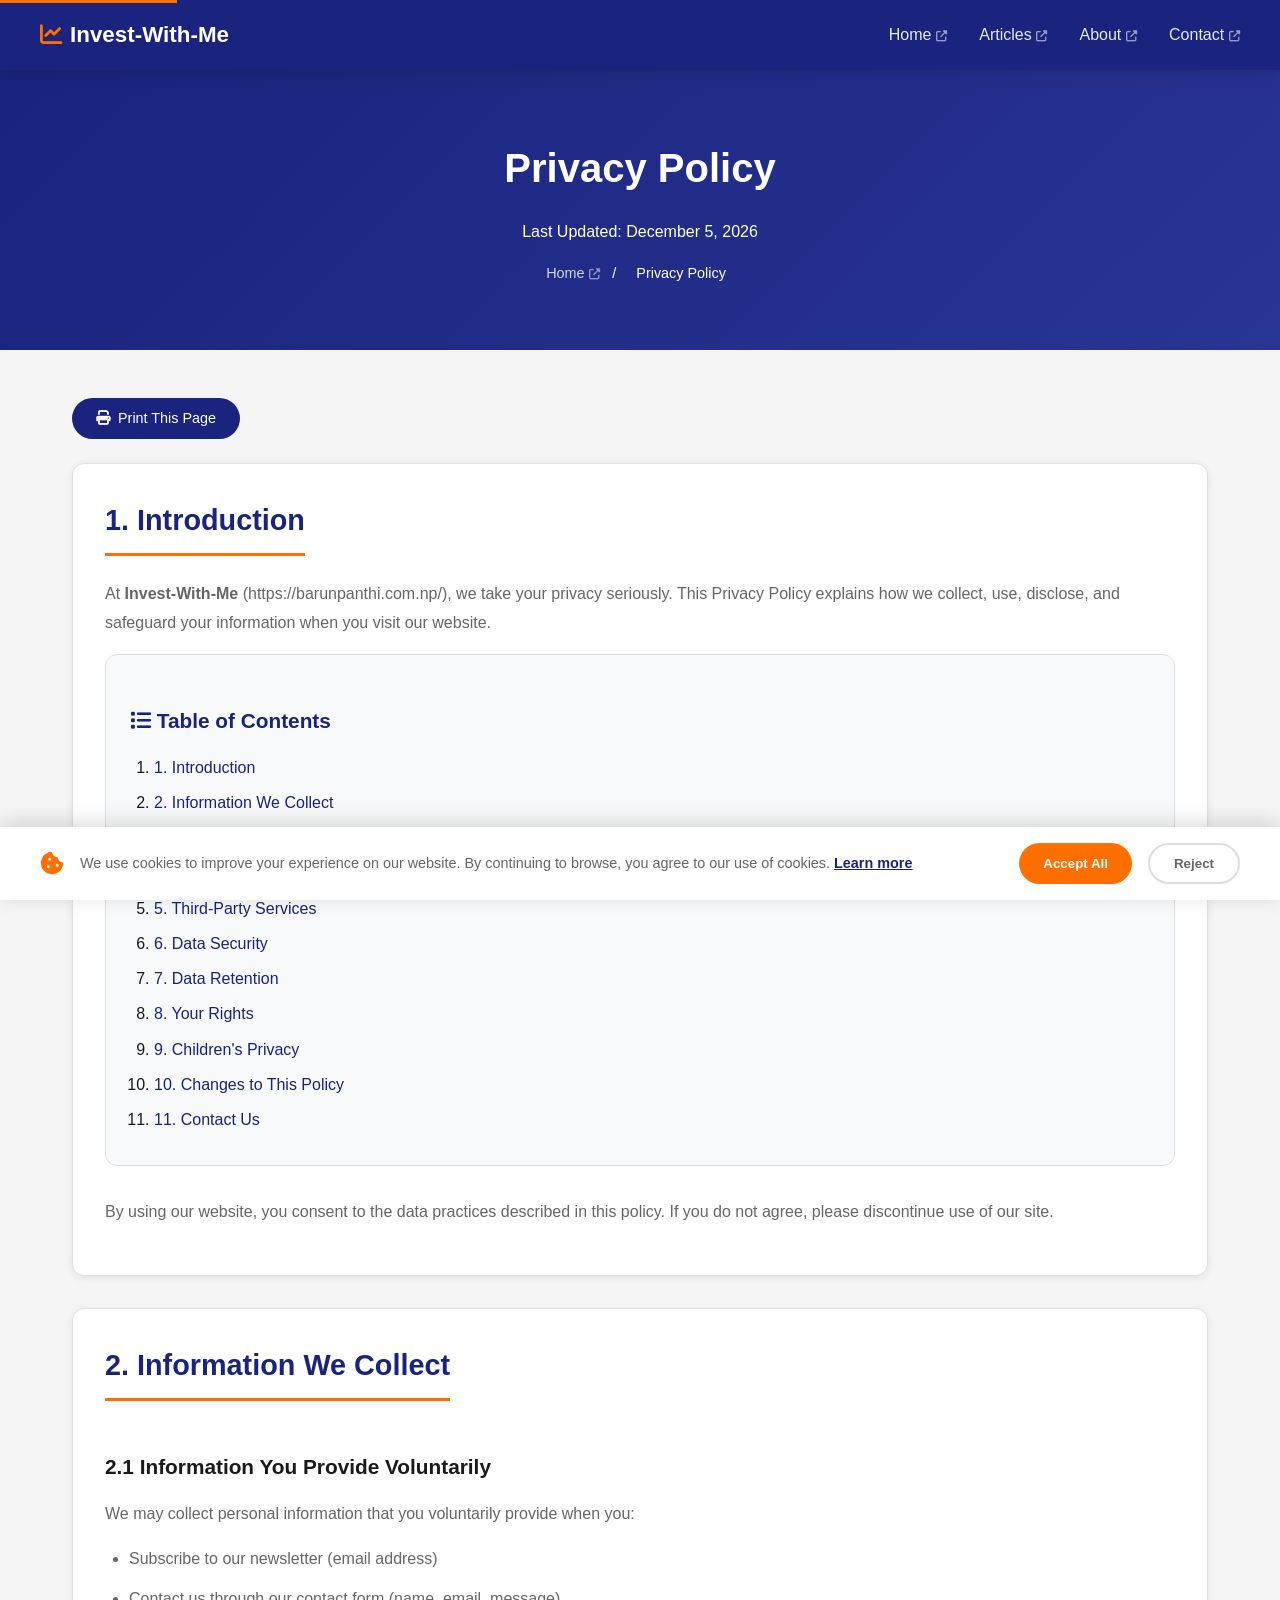
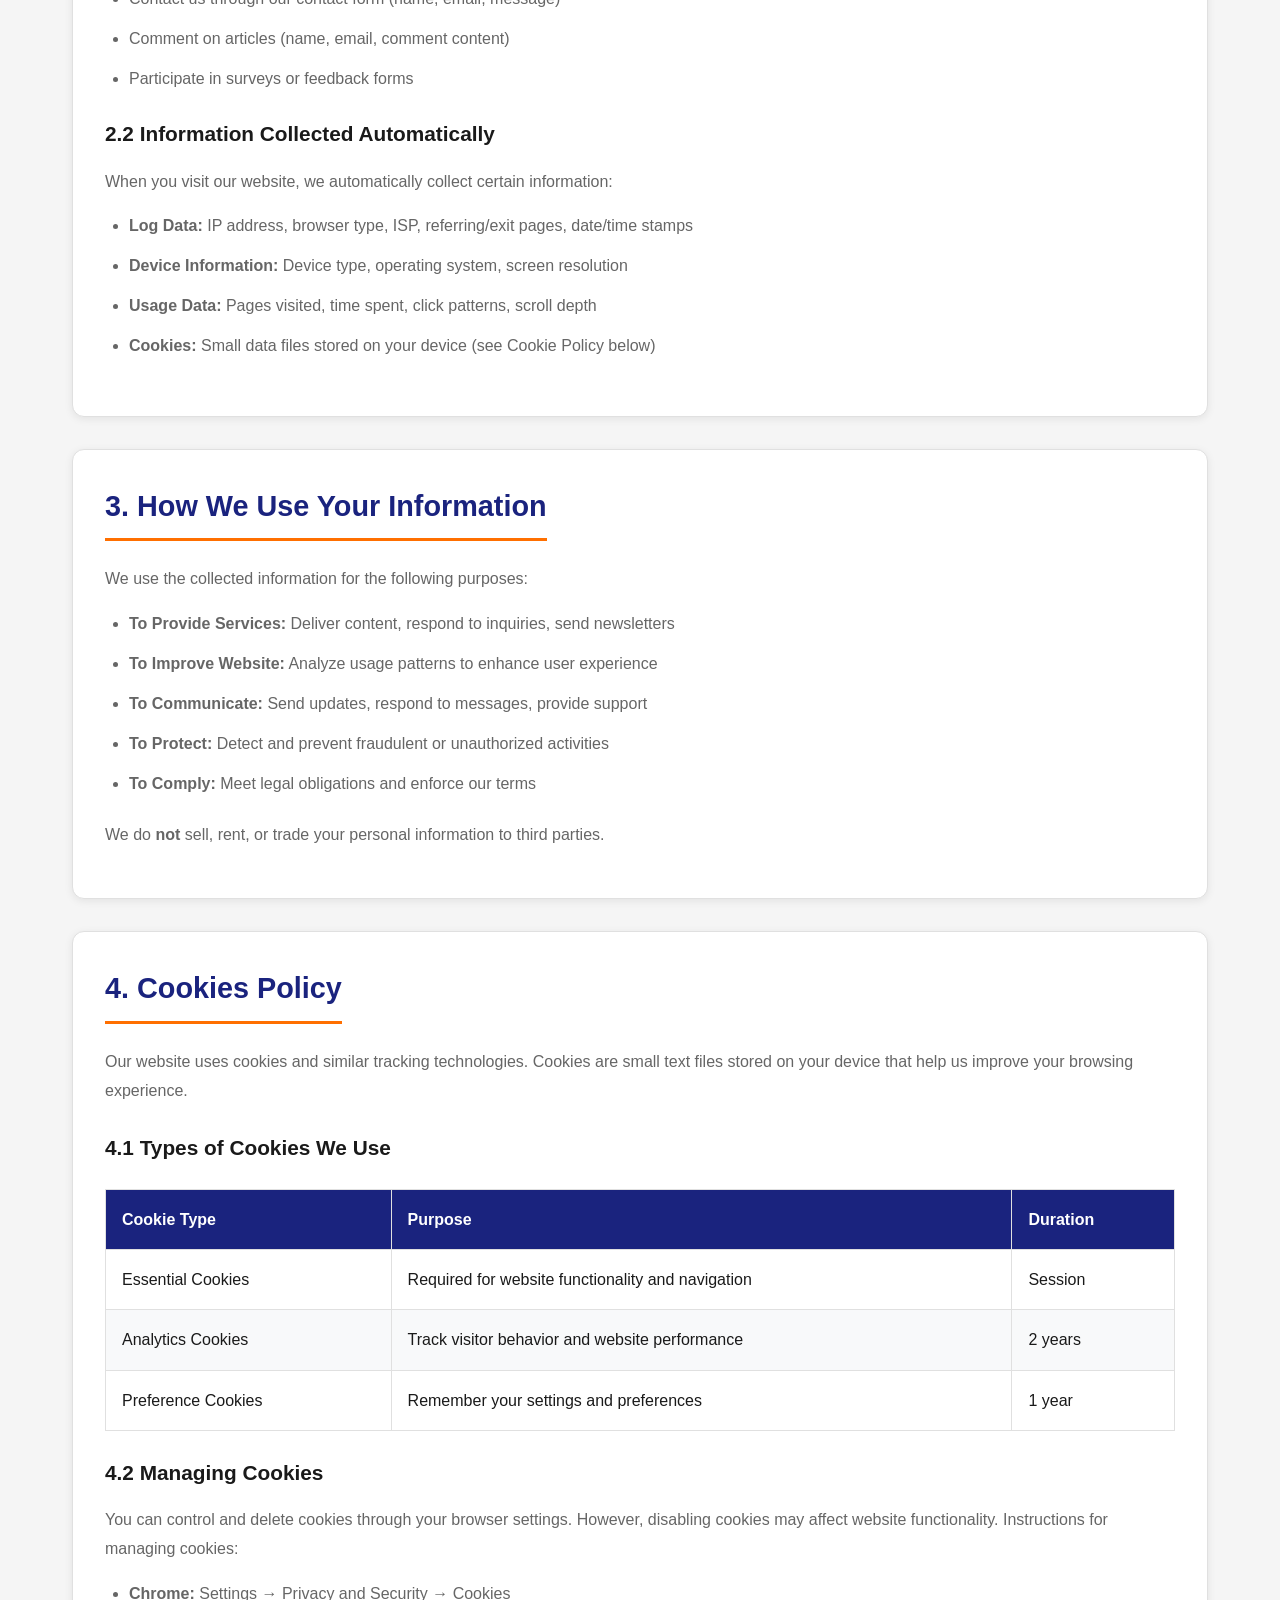
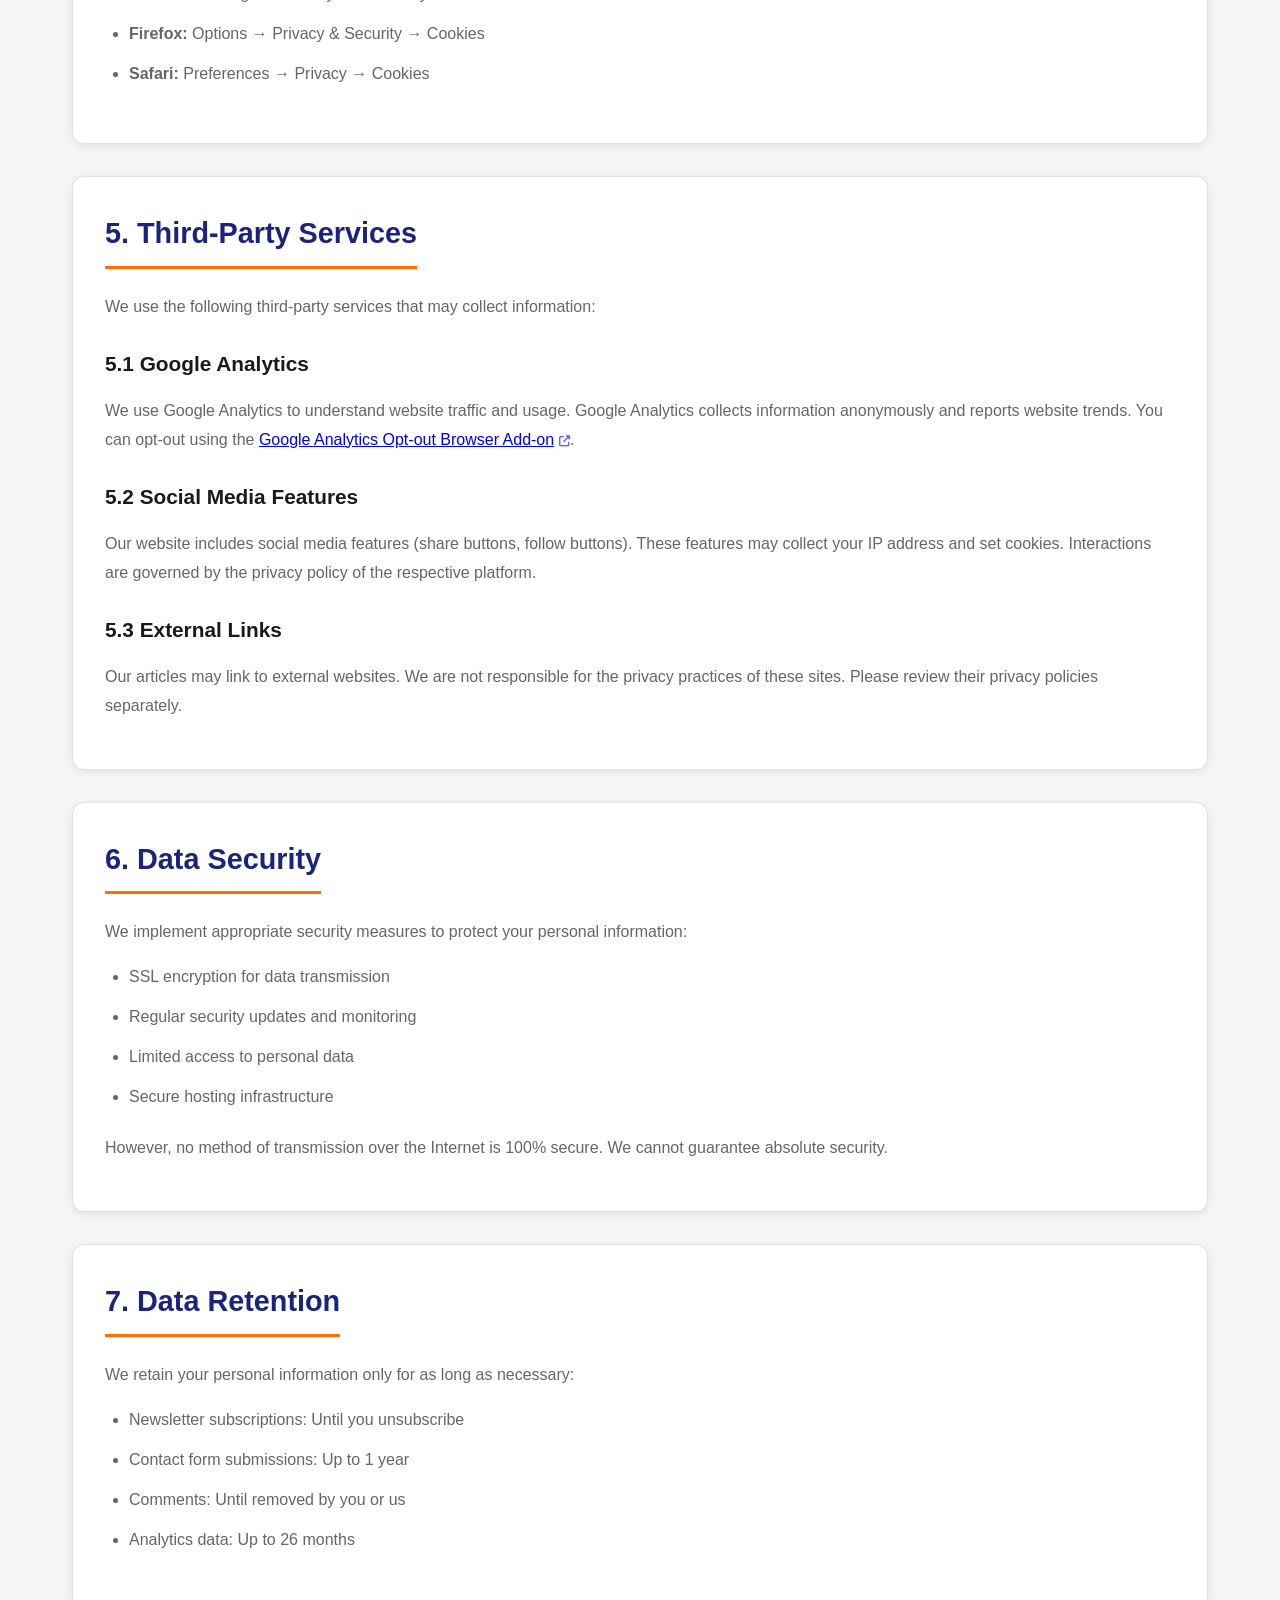
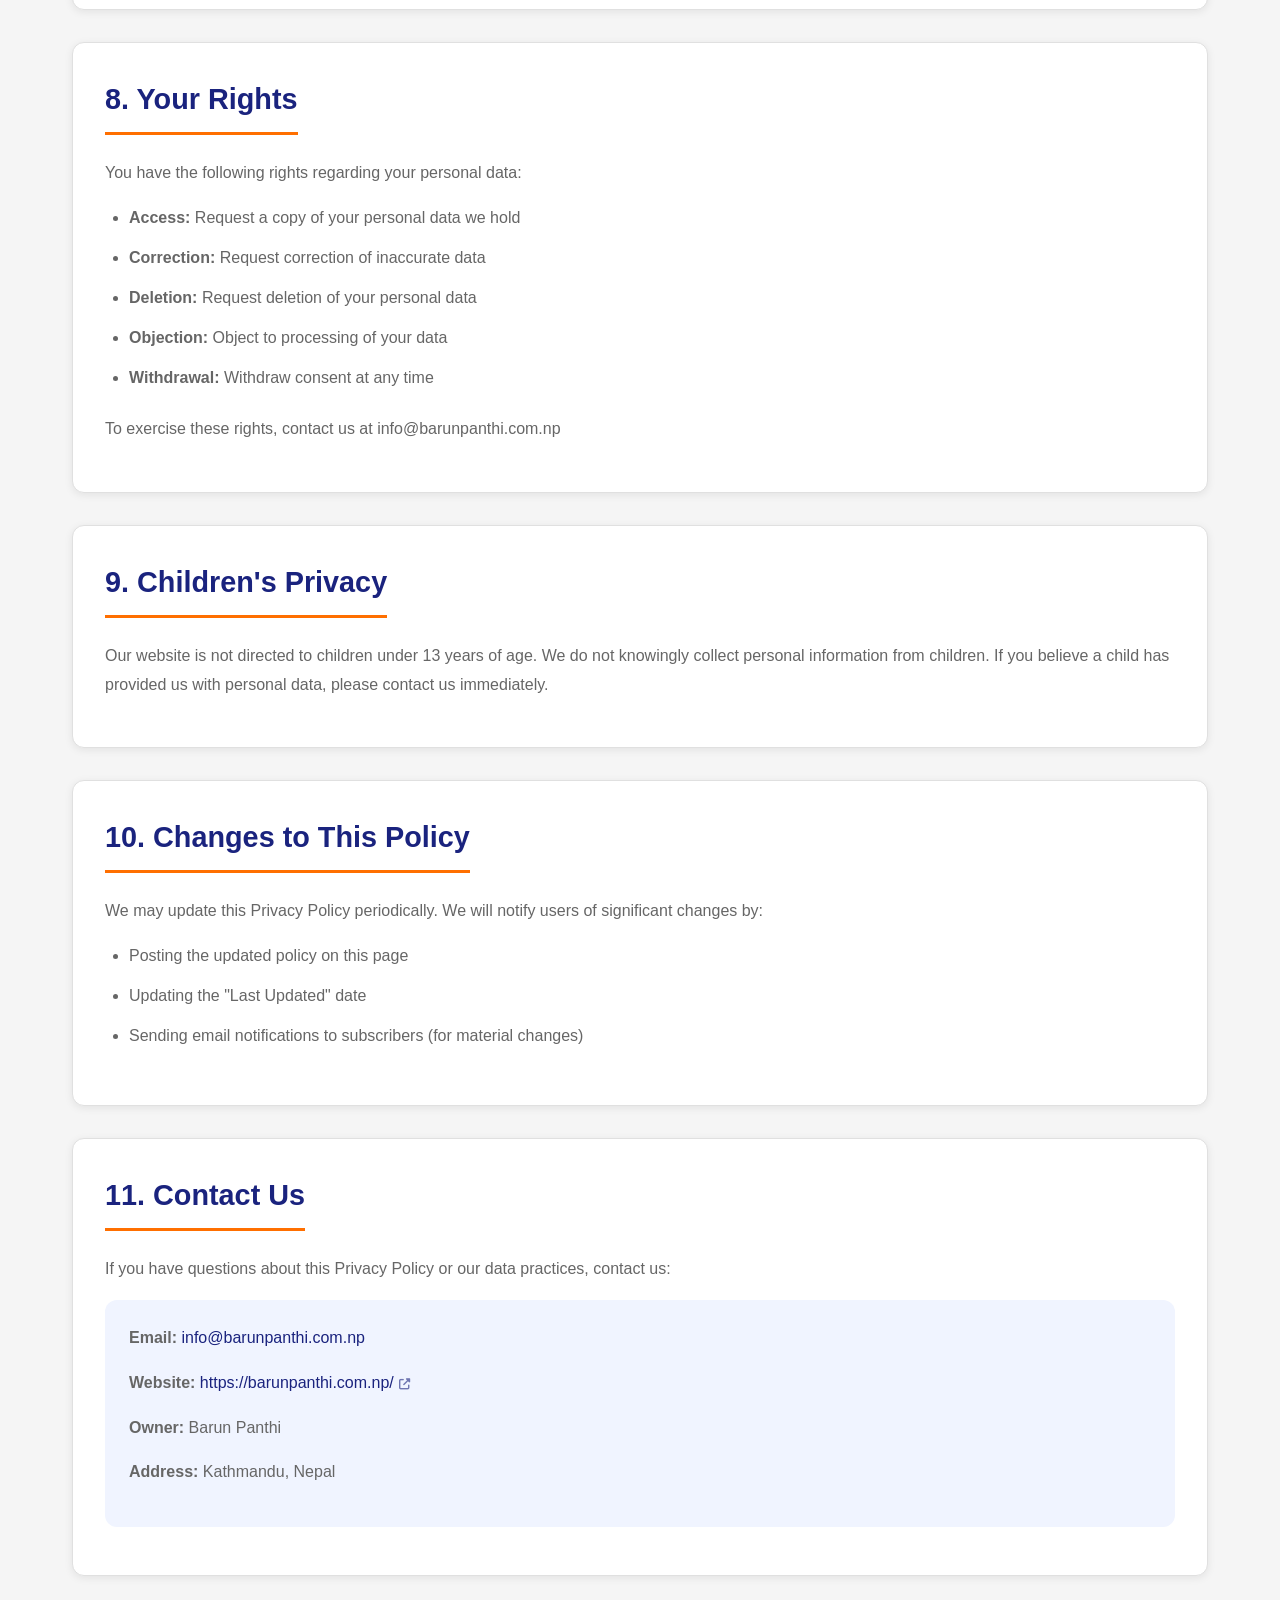
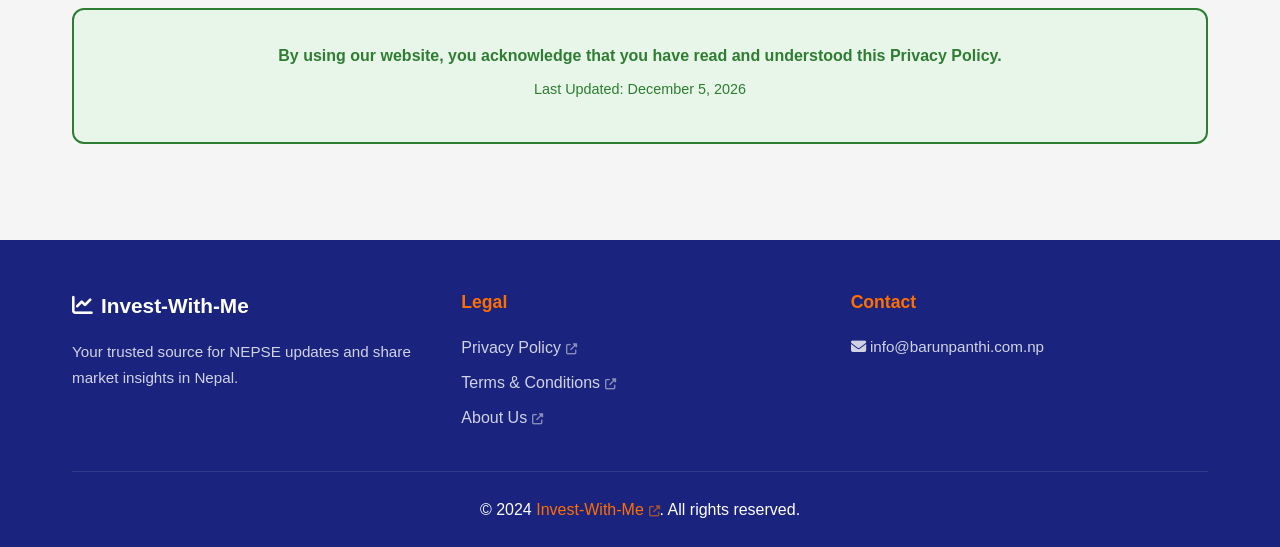
<file: privacy.html>
<!DOCTYPE html>
<html lang="en">
<head>
    <meta charset="UTF-8">
    <meta name="viewport" content="width=device-width, initial-scale=1.0">
    <meta name="description" content="Privacy Policy for Invest-With-Me. Learn how we collect, use, and protect your personal information when you visit our website.">
    <meta name="robots" content="index, follow">
    
    <meta property="og:title" content="Privacy Policy - Invest-With-Me">
    <meta property="og:description" content="How we handle your data and protect your privacy">
    <meta property="og:url" content="https://barunpanthi.com.np/privacy">
    
    <title>Privacy Policy - Invest-With-Me | Barun Panthi</title>
    <link rel="canonical" href="https://barunpanthi.com.np/privacy">
    <link rel="stylesheet" href="legal-pages.css">
    <link rel="stylesheet" href="https://cdnjs.cloudflare.com/ajax/libs/font-awesome/6.4.0/css/all.min.css">
</head>
<body>
    <nav class="navbar">
        <div class="nav-container">
            <a href="https://barunpanthi.com.np/" class="logo">
                <i class="fas fa-chart-line"></i>
                Invest-With-Me
            </a>
            <ul class="nav-menu">
                <li><a href="https://barunpanthi.com.np/">Home</a></li>
                <li><a href="https://barunpanthi.com.np/articles">Articles</a></li>
                <li><a href="https://barunpanthi.com.np/about">About</a></li>
                <li><a href="https://barunpanthi.com.np/contact">Contact</a></li>
            </ul>
        </div>
    </nav>

    <section class="legal-hero">
        <div class="container">
            <h1>Privacy Policy</h1>
            <p>Last Updated: January 15, 2024</p>
            <div class="breadcrumb">
                <a href="https://barunpanthi.com.np/">Home</a>
                <span>/</span>
                <span>Privacy Policy</span>
            </div>
        </div>
    </section>

    <section class="legal-content">
        <div class="container">
            <div class="content-card">
                <h2>1. Introduction</h2>
                <p>At <strong>Invest-With-Me</strong> (https://barunpanthi.com.np/), we take your privacy seriously. This Privacy Policy explains how we collect, use, disclose, and safeguard your information when you visit our website.</p>
                <p>By using our website, you consent to the data practices described in this policy. If you do not agree, please discontinue use of our site.</p>
            </div>

            <div class="content-card">
                <h2>2. Information We Collect</h2>
                
                <h3>2.1 Information You Provide Voluntarily</h3>
                <p>We may collect personal information that you voluntarily provide when you:</p>
                <ul>
                    <li>Subscribe to our newsletter (email address)</li>
                    <li>Contact us through our contact form (name, email, message)</li>
                    <li>Comment on articles (name, email, comment content)</li>
                    <li>Participate in surveys or feedback forms</li>
                </ul>

                <h3>2.2 Information Collected Automatically</h3>
                <p>When you visit our website, we automatically collect certain information:</p>
                <ul>
                    <li><strong>Log Data:</strong> IP address, browser type, ISP, referring/exit pages, date/time stamps</li>
                    <li><strong>Device Information:</strong> Device type, operating system, screen resolution</li>
                    <li><strong>Usage Data:</strong> Pages visited, time spent, click patterns, scroll depth</li>
                    <li><strong>Cookies:</strong> Small data files stored on your device (see Cookie Policy below)</li>
                </ul>
            </div>

            <div class="content-card">
                <h2>3. How We Use Your Information</h2>
                <p>We use the collected information for the following purposes:</p>
                <ul>
                    <li><strong>To Provide Services:</strong> Deliver content, respond to inquiries, send newsletters</li>
                    <li><strong>To Improve Website:</strong> Analyze usage patterns to enhance user experience</li>
                    <li><strong>To Communicate:</strong> Send updates, respond to messages, provide support</li>
                    <li><strong>To Protect:</strong> Detect and prevent fraudulent or unauthorized activities</li>
                    <li><strong>To Comply:</strong> Meet legal obligations and enforce our terms</li>
                </ul>
                <p>We do <strong>not</strong> sell, rent, or trade your personal information to third parties.</p>
            </div>

            <div class="content-card">
                <h2>4. Cookies Policy</h2>
                <p>Our website uses cookies and similar tracking technologies. Cookies are small text files stored on your device that help us improve your browsing experience.</p>

                <h3>4.1 Types of Cookies We Use</h3>
                <table class="cookie-table">
                    <thead>
                        <tr>
                            <th>Cookie Type</th>
                            <th>Purpose</th>
                            <th>Duration</th>
                        </tr>
                    </thead>
                    <tbody>
                        <tr>
                            <td>Essential Cookies</td>
                            <td>Required for website functionality and navigation</td>
                            <td>Session</td>
                        </tr>
                        <tr>
                            <td>Analytics Cookies</td>
                            <td>Track visitor behavior and website performance</td>
                            <td>2 years</td>
                        </tr>
                        <tr>
                            <td>Preference Cookies</td>
                            <td>Remember your settings and preferences</td>
                            <td>1 year</td>
                        </tr>
                    </tbody>
                </table>

                <h3>4.2 Managing Cookies</h3>
                <p>You can control and delete cookies through your browser settings. However, disabling cookies may affect website functionality. Instructions for managing cookies:</p>
                <ul>
                    <li><strong>Chrome:</strong> Settings → Privacy and Security → Cookies</li>
                    <li><strong>Firefox:</strong> Options → Privacy & Security → Cookies</li>
                    <li><strong>Safari:</strong> Preferences → Privacy → Cookies</li>
                </ul>
            </div>

            <div class="content-card">
                <h2>5. Third-Party Services</h2>
                <p>We use the following third-party services that may collect information:</p>

                <h3>5.1 Google Analytics</h3>
                <p>We use Google Analytics to understand website traffic and usage. Google Analytics collects information anonymously and reports website trends. You can opt-out using the <a href="https://tools.google.com/dlpage/gaoptout" target="_blank" rel="noopener">Google Analytics Opt-out Browser Add-on</a>.</p>

                <h3>5.2 Social Media Features</h3>
                <p>Our website includes social media features (share buttons, follow buttons). These features may collect your IP address and set cookies. Interactions are governed by the privacy policy of the respective platform.</p>

                <h3>5.3 External Links</h3>
                <p>Our articles may link to external websites. We are not responsible for the privacy practices of these sites. Please review their privacy policies separately.</p>
            </div>

            <div class="content-card">
                <h2>6. Data Security</h2>
                <p>We implement appropriate security measures to protect your personal information:</p>
                <ul>
                    <li>SSL encryption for data transmission</li>
                    <li>Regular security updates and monitoring</li>
                    <li>Limited access to personal data</li>
                    <li>Secure hosting infrastructure</li>
                </ul>
                <p>However, no method of transmission over the Internet is 100% secure. We cannot guarantee absolute security.</p>
            </div>

            <div class="content-card">
                <h2>7. Data Retention</h2>
                <p>We retain your personal information only for as long as necessary:</p>
                <ul>
                    <li>Newsletter subscriptions: Until you unsubscribe</li>
                    <li>Contact form submissions: Up to 1 year</li>
                    <li>Comments: Until removed by you or us</li>
                    <li>Analytics data: Up to 26 months</li>
                </ul>
            </div>

            <div class="content-card">
                <h2>8. Your Rights</h2>
                <p>You have the following rights regarding your personal data:</p>
                <ul>
                    <li><strong>Access:</strong> Request a copy of your personal data we hold</li>
                    <li><strong>Correction:</strong> Request correction of inaccurate data</li>
                    <li><strong>Deletion:</strong> Request deletion of your personal data</li>
                    <li><strong>Objection:</strong> Object to processing of your data</li>
                    <li><strong>Withdrawal:</strong> Withdraw consent at any time</li>
                </ul>
                <p>To exercise these rights, contact us at info@barunpanthi.com.np</p>
            </div>

            <div class="content-card">
                <h2>9. Children's Privacy</h2>
                <p>Our website is not directed to children under 13 years of age. We do not knowingly collect personal information from children. If you believe a child has provided us with personal data, please contact us immediately.</p>
            </div>

            <div class="content-card">
                <h2>10. Changes to This Policy</h2>
                <p>We may update this Privacy Policy periodically. We will notify users of significant changes by:</p>
                <ul>
                    <li>Posting the updated policy on this page</li>
                    <li>Updating the "Last Updated" date</li>
                    <li>Sending email notifications to subscribers (for material changes)</li>
                </ul>
            </div>

            <div class="content-card">
                <h2>11. Contact Us</h2>
                <p>If you have questions about this Privacy Policy or our data practices, contact us:</p>
                <div class="contact-info">
                    <p><strong>Email:</strong> <a href="mailto:info@barunpanthi.com.np">info@barunpanthi.com.np</a></p>
                    <p><strong>Website:</strong> <a href="https://barunpanthi.com.np/">https://barunpanthi.com.np/</a></p>
                    <p><strong>Owner:</strong> Barun Panthi</p>
                    <p><strong>Address:</strong> Kathmandu, Nepal</p>
                </div>
            </div>

            <div class="acceptance-box">
                <p>By using our website, you acknowledge that you have read and understood this Privacy Policy.</p>
                <p class="last-updated">Last Updated: January 15, 2024</p>
            </div>
        </div>
    </section>

    <footer class="footer">
        <div class="container">
            <div class="footer-content">
                <div class="footer-col">
                    <h3><i class="fas fa-chart-line"></i> Invest-With-Me</h3>
                    <p>Your trusted source for NEPSE updates and share market insights in Nepal.</p>
                </div>
                <div class="footer-col">
                    <h4>Legal</h4>
                    <ul>
                        <li><a href="https://barunpanthi.com.np/privacy">Privacy Policy</a></li>
                        <li><a href="https://barunpanthi.com.np/terms">Terms & Conditions</a></li>
                        <li><a href="https://barunpanthi.com.np/about">About Us</a></li>
                    </ul>
                </div>
                <div class="footer-col">
                    <h4>Contact</h4>
                    <p><i class="fas fa-envelope"></i> info@barunpanthi.com.np</p>
                </div>
            </div>
            <div class="footer-bottom">
                <p>&copy; 2024 <a href="https://barunpanthi.com.np/">Invest-With-Me</a>. All rights reserved.</p>
            </div>
        </div>
    </footer>

    <script src="legal-pages.js"></script>
</body>
</html>
</file>
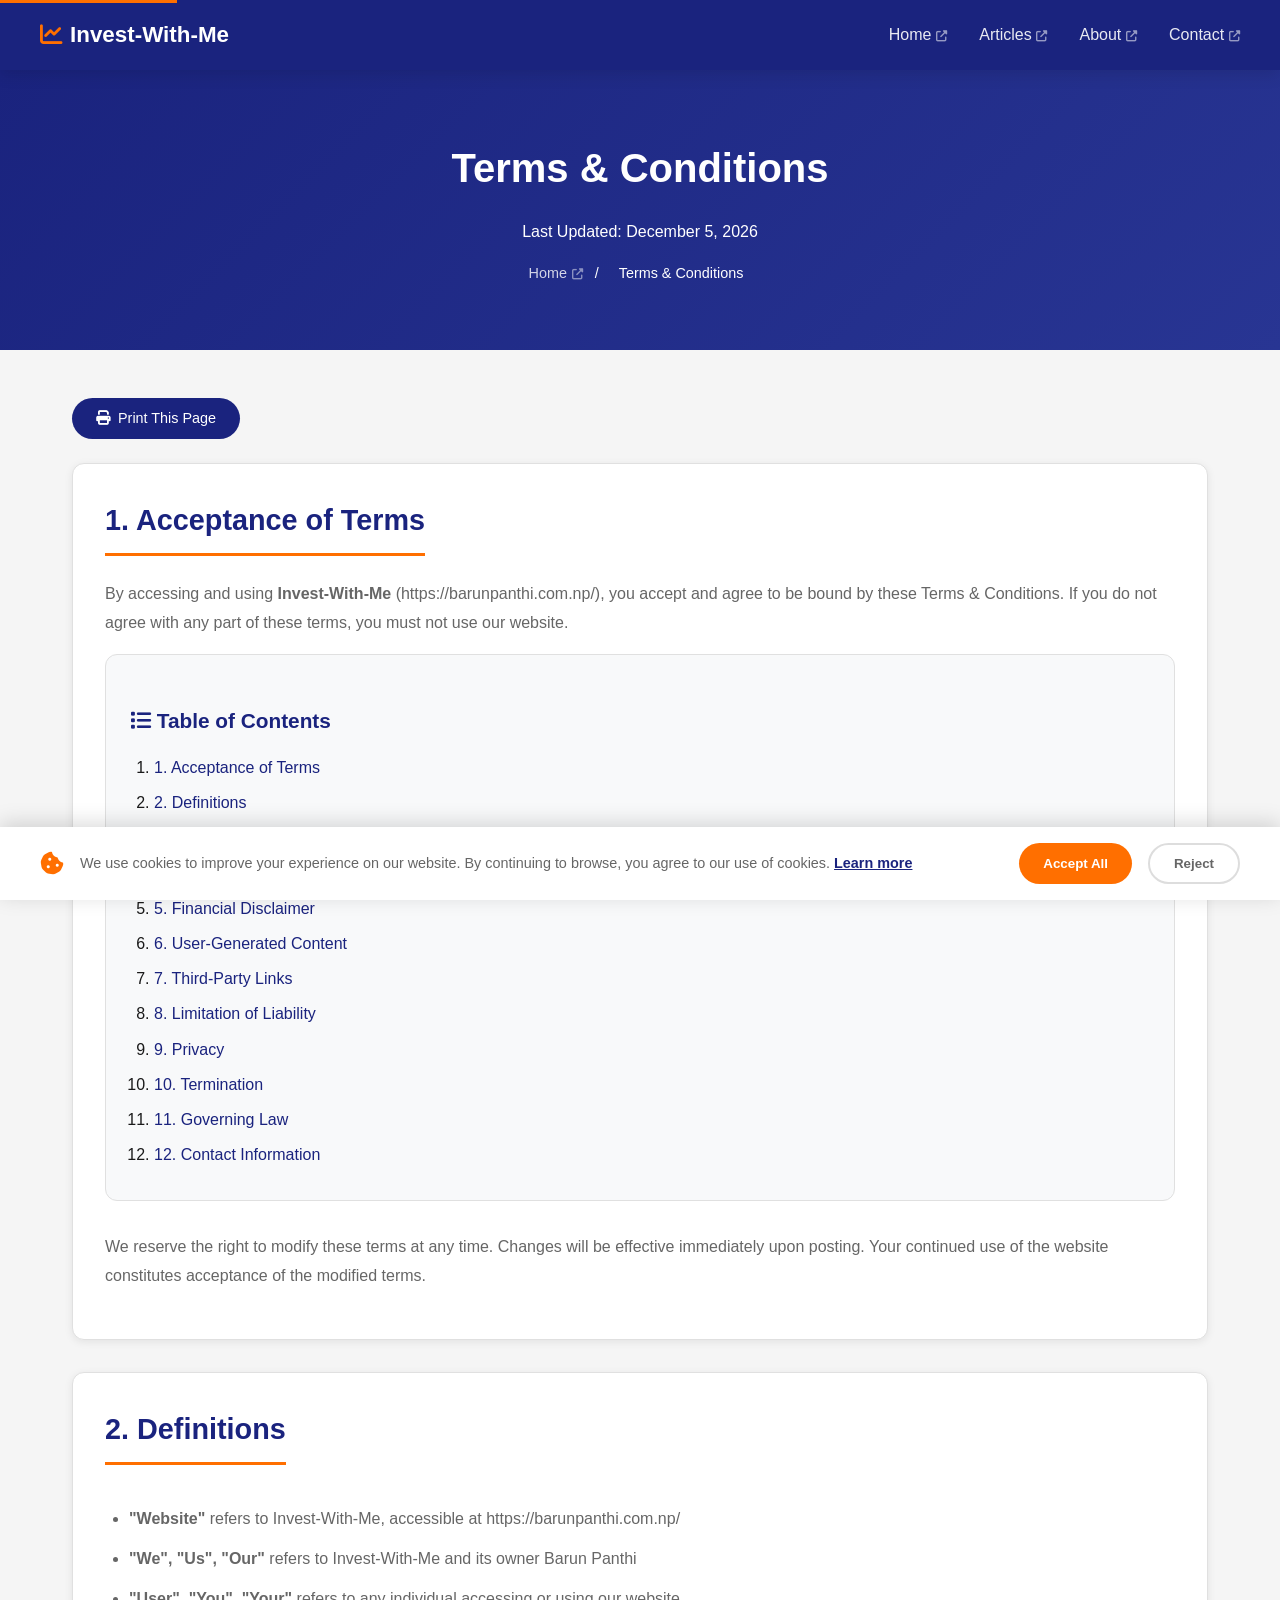
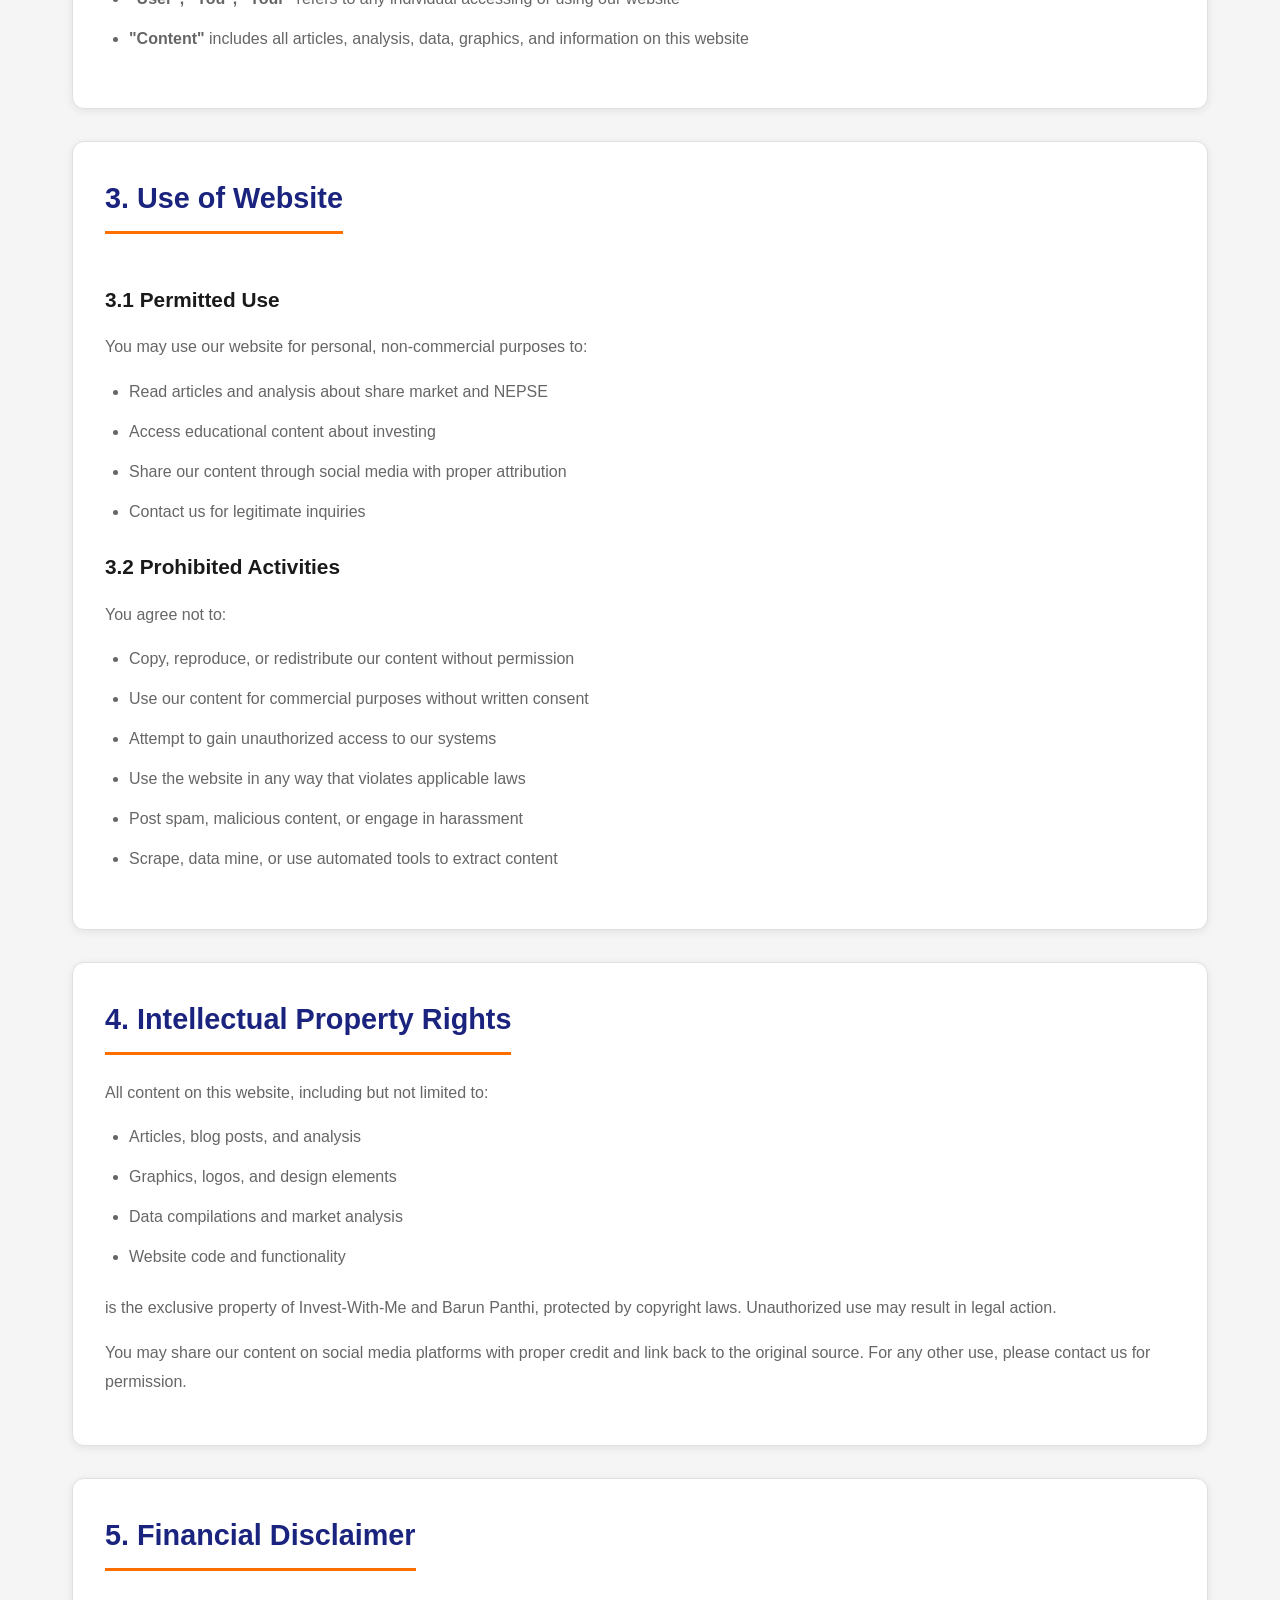
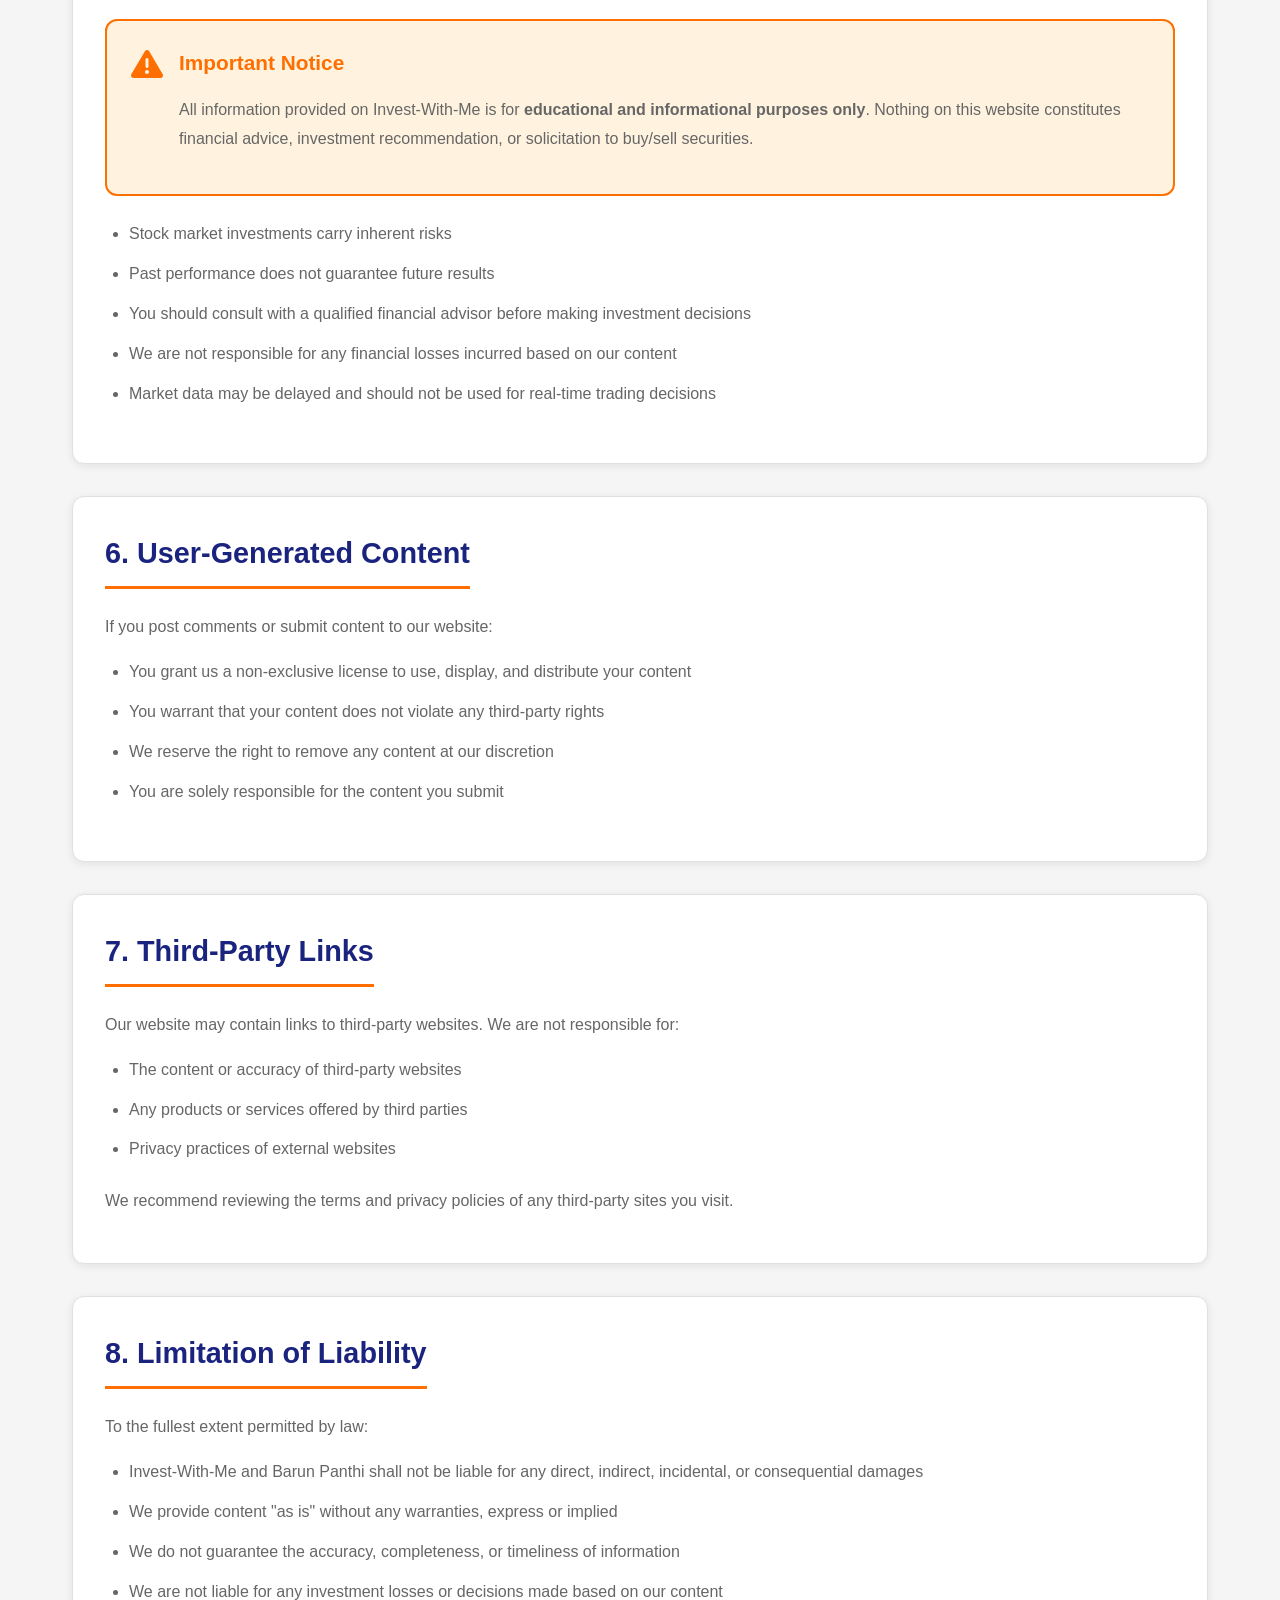
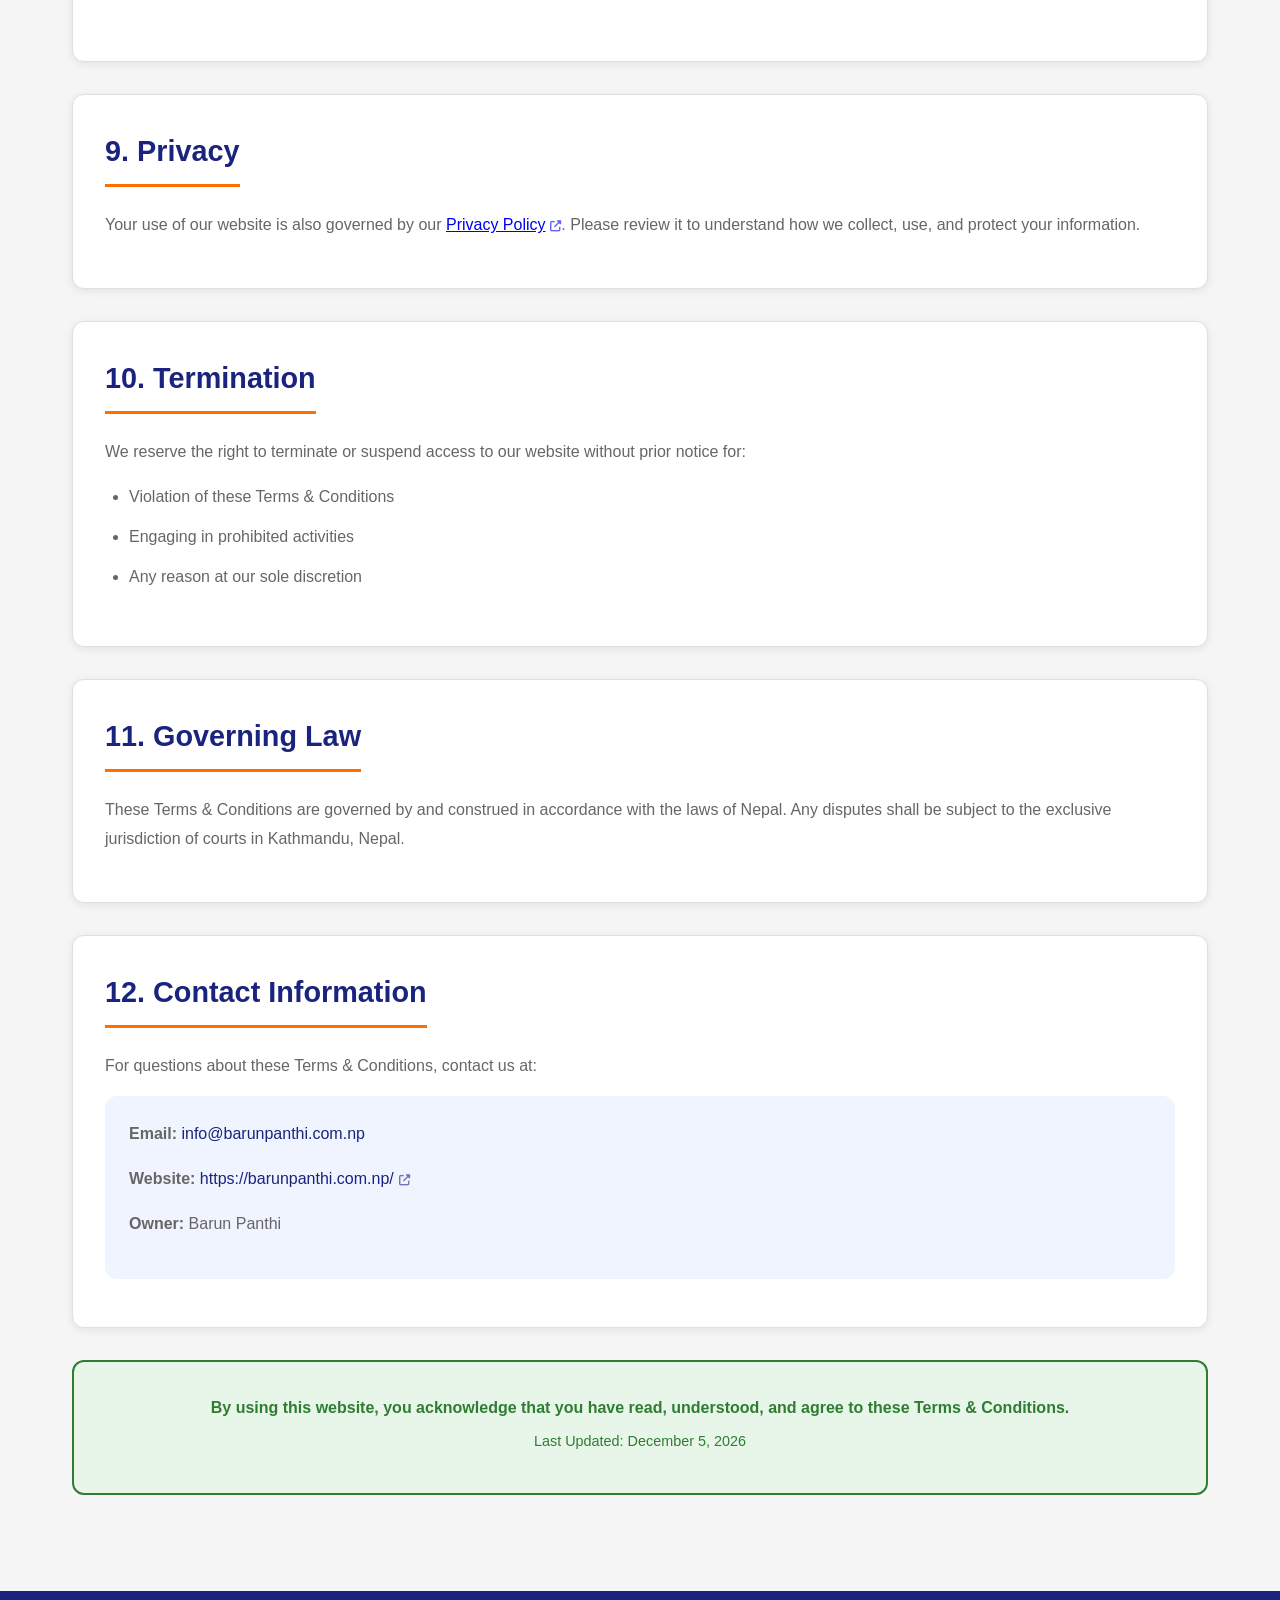
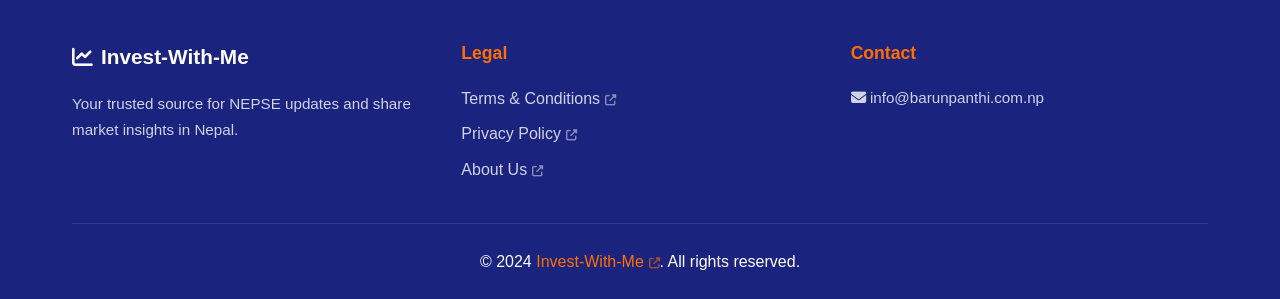
<file: terms.html>
<!DOCTYPE html>
<html lang="en">
<head>
    <meta charset="UTF-8">
    <meta name="viewport" content="width=device-width, initial-scale=1.0">
    <meta name="description" content="Terms and Conditions for Invest-With-Me. Read our terms of service, user agreement, and conditions for using our website and services.">
    <meta name="robots" content="index, follow">
    
    <meta property="og:title" content="Terms & Conditions - Invest-With-Me">
    <meta property="og:description" content="Terms of service and user agreement for Invest-With-Me">
    <meta property="og:url" content="https://barunpanthi.com.np/terms">
    
    <title>Terms & Conditions - Invest-With-Me | Barun Panthi</title>
    <link rel="canonical" href="https://barunpanthi.com.np/terms">
    <link rel="stylesheet" href="legal-pages.css">
    <link rel="stylesheet" href="https://cdnjs.cloudflare.com/ajax/libs/font-awesome/6.4.0/css/all.min.css">
</head>
<body>
    <nav class="navbar">
        <div class="nav-container">
            <a href="https://barunpanthi.com.np/" class="logo">
                <i class="fas fa-chart-line"></i>
                Invest-With-Me
            </a>
            <ul class="nav-menu">
                <li><a href="https://barunpanthi.com.np/">Home</a></li>
                <li><a href="https://barunpanthi.com.np/articles">Articles</a></li>
                <li><a href="https://barunpanthi.com.np/about">About</a></li>
                <li><a href="https://barunpanthi.com.np/contact">Contact</a></li>
            </ul>
        </div>
    </nav>

    <section class="legal-hero">
        <div class="container">
            <h1>Terms & Conditions</h1>
            <p>Last Updated: January 15, 2024</p>
            <div class="breadcrumb">
                <a href="https://barunpanthi.com.np/">Home</a>
                <span>/</span>
                <span>Terms & Conditions</span>
            </div>
        </div>
    </section>

    <section class="legal-content">
        <div class="container">
            <div class="content-card">
                <h2>1. Acceptance of Terms</h2>
                <p>By accessing and using <strong>Invest-With-Me</strong> (https://barunpanthi.com.np/), you accept and agree to be bound by these Terms & Conditions. If you do not agree with any part of these terms, you must not use our website.</p>
                <p>We reserve the right to modify these terms at any time. Changes will be effective immediately upon posting. Your continued use of the website constitutes acceptance of the modified terms.</p>
            </div>

            <div class="content-card">
                <h2>2. Definitions</h2>
                <ul>
                    <li><strong>"Website"</strong> refers to Invest-With-Me, accessible at https://barunpanthi.com.np/</li>
                    <li><strong>"We", "Us", "Our"</strong> refers to Invest-With-Me and its owner Barun Panthi</li>
                    <li><strong>"User", "You", "Your"</strong> refers to any individual accessing or using our website</li>
                    <li><strong>"Content"</strong> includes all articles, analysis, data, graphics, and information on this website</li>
                </ul>
            </div>

            <div class="content-card">
                <h2>3. Use of Website</h2>
                <h3>3.1 Permitted Use</h3>
                <p>You may use our website for personal, non-commercial purposes to:</p>
                <ul>
                    <li>Read articles and analysis about share market and NEPSE</li>
                    <li>Access educational content about investing</li>
                    <li>Share our content through social media with proper attribution</li>
                    <li>Contact us for legitimate inquiries</li>
                </ul>

                <h3>3.2 Prohibited Activities</h3>
                <p>You agree not to:</p>
                <ul>
                    <li>Copy, reproduce, or redistribute our content without permission</li>
                    <li>Use our content for commercial purposes without written consent</li>
                    <li>Attempt to gain unauthorized access to our systems</li>
                    <li>Use the website in any way that violates applicable laws</li>
                    <li>Post spam, malicious content, or engage in harassment</li>
                    <li>Scrape, data mine, or use automated tools to extract content</li>
                </ul>
            </div>

            <div class="content-card">
                <h2>4. Intellectual Property Rights</h2>
                <p>All content on this website, including but not limited to:</p>
                <ul>
                    <li>Articles, blog posts, and analysis</li>
                    <li>Graphics, logos, and design elements</li>
                    <li>Data compilations and market analysis</li>
                    <li>Website code and functionality</li>
                </ul>
                <p>is the exclusive property of Invest-With-Me and Barun Panthi, protected by copyright laws. Unauthorized use may result in legal action.</p>
                <p>You may share our content on social media platforms with proper credit and link back to the original source. For any other use, please contact us for permission.</p>
            </div>

            <div class="content-card">
                <h2>5. Financial Disclaimer</h2>
                <div class="warning-box">
                    <i class="fas fa-exclamation-triangle"></i>
                    <div>
                        <h3>Important Notice</h3>
                        <p>All information provided on Invest-With-Me is for <strong>educational and informational purposes only</strong>. Nothing on this website constitutes financial advice, investment recommendation, or solicitation to buy/sell securities.</p>
                    </div>
                </div>
                <ul>
                    <li>Stock market investments carry inherent risks</li>
                    <li>Past performance does not guarantee future results</li>
                    <li>You should consult with a qualified financial advisor before making investment decisions</li>
                    <li>We are not responsible for any financial losses incurred based on our content</li>
                    <li>Market data may be delayed and should not be used for real-time trading decisions</li>
                </ul>
            </div>

            <div class="content-card">
                <h2>6. User-Generated Content</h2>
                <p>If you post comments or submit content to our website:</p>
                <ul>
                    <li>You grant us a non-exclusive license to use, display, and distribute your content</li>
                    <li>You warrant that your content does not violate any third-party rights</li>
                    <li>We reserve the right to remove any content at our discretion</li>
                    <li>You are solely responsible for the content you submit</li>
                </ul>
            </div>

            <div class="content-card">
                <h2>7. Third-Party Links</h2>
                <p>Our website may contain links to third-party websites. We are not responsible for:</p>
                <ul>
                    <li>The content or accuracy of third-party websites</li>
                    <li>Any products or services offered by third parties</li>
                    <li>Privacy practices of external websites</li>
                </ul>
                <p>We recommend reviewing the terms and privacy policies of any third-party sites you visit.</p>
            </div>

            <div class="content-card">
                <h2>8. Limitation of Liability</h2>
                <p>To the fullest extent permitted by law:</p>
                <ul>
                    <li>Invest-With-Me and Barun Panthi shall not be liable for any direct, indirect, incidental, or consequential damages</li>
                    <li>We provide content "as is" without any warranties, express or implied</li>
                    <li>We do not guarantee the accuracy, completeness, or timeliness of information</li>
                    <li>We are not liable for any investment losses or decisions made based on our content</li>
                </ul>
            </div>

            <div class="content-card">
                <h2>9. Privacy</h2>
                <p>Your use of our website is also governed by our <a href="https://barunpanthi.com.np/privacy">Privacy Policy</a>. Please review it to understand how we collect, use, and protect your information.</p>
            </div>

            <div class="content-card">
                <h2>10. Termination</h2>
                <p>We reserve the right to terminate or suspend access to our website without prior notice for:</p>
                <ul>
                    <li>Violation of these Terms & Conditions</li>
                    <li>Engaging in prohibited activities</li>
                    <li>Any reason at our sole discretion</li>
                </ul>
            </div>

            <div class="content-card">
                <h2>11. Governing Law</h2>
                <p>These Terms & Conditions are governed by and construed in accordance with the laws of Nepal. Any disputes shall be subject to the exclusive jurisdiction of courts in Kathmandu, Nepal.</p>
            </div>

            <div class="content-card">
                <h2>12. Contact Information</h2>
                <p>For questions about these Terms & Conditions, contact us at:</p>
                <div class="contact-info">
                    <p><strong>Email:</strong> <a href="mailto:info@barunpanthi.com.np">info@barunpanthi.com.np</a></p>
                    <p><strong>Website:</strong> <a href="https://barunpanthi.com.np/">https://barunpanthi.com.np/</a></p>
                    <p><strong>Owner:</strong> Barun Panthi</p>
                </div>
            </div>

            <div class="acceptance-box">
                <p>By using this website, you acknowledge that you have read, understood, and agree to these Terms & Conditions.</p>
                <p class="last-updated">Last Updated: January 15, 2024</p>
            </div>
        </div>
    </section>

    <footer class="footer">
        <div class="container">
            <div class="footer-content">
                <div class="footer-col">
                    <h3><i class="fas fa-chart-line"></i> Invest-With-Me</h3>
                    <p>Your trusted source for NEPSE updates and share market insights in Nepal.</p>
                </div>
                <div class="footer-col">
                    <h4>Legal</h4>
                    <ul>
                        <li><a href="https://barunpanthi.com.np/terms">Terms & Conditions</a></li>
                        <li><a href="https://barunpanthi.com.np/privacy">Privacy Policy</a></li>
                        <li><a href="https://barunpanthi.com.np/about">About Us</a></li>
                    </ul>
                </div>
                <div class="footer-col">
                    <h4>Contact</h4>
                    <p><i class="fas fa-envelope"></i> info@barunpanthi.com.np</p>
                </div>
            </div>
            <div class="footer-bottom">
                <p>&copy; 2024 <a href="https://barunpanthi.com.np/">Invest-With-Me</a>. All rights reserved.</p>
            </div>
        </div>
    </footer>

    <script src="legal-pages.js"></script>
</body>
</html>
</file>
<file: legal-pages.css>
/* ============================================
   LEGAL PAGES CSS - Invest-With-Me
   About Us, Terms & Conditions, Privacy Policy
   ============================================ */

:root {
    --primary: #1a237e;
    --secondary: #283593;
    --accent: #ff6f00;
    --success: #2e7d32;
    --danger: #c62828;
    --text-dark: #1a1a1a;
    --text-light: #666;
    --bg-light: #f8f9fa;
    --white: #ffffff;
    --border: #e0e0e0;
    --shadow-sm: 0 2px 8px rgba(0, 0, 0, 0.08);
    --shadow-md: 0 4px 16px rgba(0, 0, 0, 0.12);
    --shadow-lg: 0 8px 32px rgba(0, 0, 0, 0.16);
    --transition: all 0.3s ease;
    --radius: 12px;
}

* {
    margin: 0;
    padding: 0;
    box-sizing: border-box;
}

body {
    font-family: 'Inter', -apple-system, BlinkMacSystemFont, 'Segoe UI', sans-serif;
    line-height: 1.7;
    color: var(--text-dark);
    background: #f5f5f5;
}

.container {
    max-width: 1200px;
    margin: 0 auto;
    padding: 0 2rem;
}

/* Navigation */
.navbar {
    background: var(--primary);
    padding: 0 2rem;
    position: sticky;
    top: 0;
    z-index: 1000;
    box-shadow: var(--shadow-md);
}

.nav-container {
    max-width: 1200px;
    margin: 0 auto;
    display: flex;
    justify-content: space-between;
    align-items: center;
    height: 70px;
}

.logo {
    font-size: 1.4rem;
    font-weight: 800;
    color: #fff;
    text-decoration: none;
    display: flex;
    align-items: center;
    gap: 0.5rem;
}

.logo i {
    color: var(--accent);
}

.nav-menu {
    display: flex;
    list-style: none;
    gap: 2rem;
}

.nav-menu a {
    color: rgba(255, 255, 255, 0.9);
    text-decoration: none;
    font-weight: 500;
    transition: var(--transition);
    padding: 0.5rem 0;
    position: relative;
}

.nav-menu a::after {
    content: '';
    position: absolute;
    bottom: 0;
    left: 0;
    width: 0;
    height: 2px;
    background: var(--accent);
    transition: var(--transition);
}

.nav-menu a:hover,
.nav-menu a.active {
    color: #fff;
}

.nav-menu a:hover::after,
.nav-menu a.active::after {
    width: 100%;
}

/* Hero Section */
.about-hero,
.legal-hero {
    background: linear-gradient(135deg, var(--primary) 0%, var(--secondary) 100%);
    color: #fff;
    padding: 4rem 0;
    text-align: center;
}

.about-hero h1,
.legal-hero h1 {
    font-size: 2.5rem;
    font-weight: 800;
    margin-bottom: 1rem;
}

.about-hero .subtitle {
    font-size: 1.2rem;
    color: rgba(255, 255, 255, 0.9);
    margin-bottom: 1rem;
}

.breadcrumb {
    margin-top: 1rem;
    font-size: 0.9rem;
}

.breadcrumb a {
    color: rgba(255, 255, 255, 0.8);
    text-decoration: none;
}

.breadcrumb a:hover {
    color: #fff;
    text-decoration: underline;
}

.breadcrumb span {
    margin: 0 0.5rem;
}

/* Main Content */
.about-content,
.legal-content {
    padding: 3rem 0;
}

.about-grid {
    display: grid;
    grid-template-columns: 1fr 350px;
    gap: 2rem;
}

.content-card {
    background: var(--white);
    border-radius: var(--radius);
    padding: 2rem;
    margin-bottom: 2rem;
    box-shadow: var(--shadow-sm);
    border: 1px solid var(--border);
    transition: var(--transition);
}

.content-card:hover {
    box-shadow: var(--shadow-md);
}

.content-card h2 {
    font-size: 1.8rem;
    color: var(--primary);
    margin-bottom: 1.5rem;
    padding-bottom: 0.5rem;
    border-bottom: 3px solid var(--accent);
    display: inline-block;
}

.content-card h3 {
    font-size: 1.3rem;
    color: var(--text-dark);
    margin: 1.5rem 0 1rem;
}

.content-card h4 {
    font-size: 1.1rem;
    margin-bottom: 0.5rem;
}

.content-card p {
    margin-bottom: 1rem;
    color: var(--text-light);
    line-height: 1.8;
}

.content-card ul {
    margin: 1rem 0 1.5rem 1.5rem;
}

.content-card ul li {
    margin-bottom: 0.8rem;
    color: var(--text-light);
    list-style-type: disc;
}

.content-card ul li i {
    color: var(--success);
    margin-right: 0.5rem;
}

/* About Page Specific */
.founder-section {
    display: grid;
    grid-template-columns: 250px 1fr;
    gap: 2rem;
    margin-top: 1.5rem;
}

.founder-image img {
    width: 100%;
    border-radius: var(--radius);
    box-shadow: var(--shadow-md);
}

.founder-info h3 {
    font-size: 1.8rem;
    margin-bottom: 0.3rem;
}

.designation {
    display: inline-block;
    background: var(--accent);
    color: #fff;
    padding: 0.3rem 1rem;
    border-radius: 50px;
    font-size: 0.9rem;
    font-weight: 600;
    margin-bottom: 1rem;
}

.founder-credentials {
    display: flex;
    flex-wrap: wrap;
    gap: 1rem;
    margin: 1.5rem 0;
}

.credential {
    display: flex;
    align-items: center;
    gap: 0.5rem;
    background: #f0f4ff;
    padding: 0.6rem 1rem;
    border-radius: 8px;
    font-size: 0.9rem;
}

.credential i {
    color: var(--primary);
}

.founder-social {
    display: flex;
    gap: 1rem;
    margin-top: 1rem;
}

.founder-social a {
    width: 40px;
    height: 40px;
    border-radius: 50%;
    background: var(--primary);
    color: #fff;
    display: flex;
    align-items: center;
    justify-content: center;
    text-decoration: none;
    transition: var(--transition);
}

.founder-social a:hover {
    background: var(--accent);
    transform: translateY(-3px);
}

.mission-vision-grid {
    display: grid;
    grid-template-columns: 1fr 1fr;
    gap: 1.5rem;
}

.mission-box,
.vision-box {
    padding: 2rem;
    border-radius: var(--radius);
    text-align: center;
}

.mission-box {
    background: linear-gradient(135deg, #e3f2fd, #bbdefb);
}

.vision-box {
    background: linear-gradient(135deg, #fff3e0, #ffe0b2);
}

.mission-box i,
.vision-box i {
    font-size: 2.5rem;
    margin-bottom: 1rem;
}

.mission-box i {
    color: var(--primary);
}

.vision-box i {
    color: var(--accent);
}

.services-grid {
    display: grid;
    grid-template-columns: repeat(auto-fit, minmax(250px, 1fr));
    gap: 1.5rem;
}

.service-item {
    padding: 1.5rem;
    border: 1px solid var(--border);
    border-radius: var(--radius);
    transition: var(--transition);
}

.service-item:hover {
    border-color: var(--primary);
    box-shadow: var(--shadow-md);
    transform: translateY(-3px);
}

.service-item i {
    font-size: 2rem;
    color: var(--primary);
    margin-bottom: 1rem;
}

.features-list {
    display: flex;
    flex-direction: column;
    gap: 1.5rem;
}

.feature {
    display: flex;
    gap: 1.5rem;
    align-items: flex-start;
}

.feature i {
    font-size: 2rem;
    color: var(--success);
    margin-top: 0.3rem;
}

.contact-details {
    margin: 1.5rem 0;
}

.contact-item {
    display: flex;
    gap: 1rem;
    margin-bottom: 1rem;
    align-items: center;
}

.contact-item i {
    width: 40px;
    height: 40px;
    background: #f0f4ff;
    border-radius: 50%;
    display: flex;
    align-items: center;
    justify-content: center;
    color: var(--primary);
}

.contact-btn {
    display: inline-flex;
    align-items: center;
    gap: 0.5rem;
    background: var(--accent);
    color: #fff;
    padding: 0.8rem 2rem;
    border-radius: 50px;
    text-decoration: none;
    font-weight: 600;
    transition: var(--transition);
}

.contact-btn:hover {
    transform: translateY(-2px);
    box-shadow: 0 4px 15px rgba(255, 111, 0, 0.4);
}

/* Sidebar */
.about-sidebar {
    position: sticky;
    top: 90px;
}

.sidebar-card {
    background: var(--white);
    border-radius: var(--radius);
    padding: 1.5rem;
    margin-bottom: 1.5rem;
    box-shadow: var(--shadow-sm);
    border: 1px solid var(--border);
}

.sidebar-card h3 {
    font-size: 1.2rem;
    margin-bottom: 1rem;
    color: var(--primary);
    padding-bottom: 0.5rem;
    border-bottom: 2px solid var(--border);
}

.sidebar-card ul {
    list-style: none;
}

.sidebar-card ul li {
    margin-bottom: 0.8rem;
}

.sidebar-card ul li a {
    color: var(--text-light);
    text-decoration: none;
    transition: var(--transition);
    display: flex;
    align-items: center;
}

.sidebar-card ul li a::before {
    content: '→';
    margin-right: 0.5rem;
    color: var(--accent);
}

.sidebar-card ul li a:hover {
    color: var(--primary);
    padding-left: 5px;
}

.sidebar-social {
    display: flex;
    gap: 0.8rem;
}

.sidebar-social a {
    width: 35px;
    height: 35px;
    border-radius: 50%;
    background: #f0f4ff;
    color: var(--primary);
    display: flex;
    align-items: center;
    justify-content: center;
    text-decoration: none;
    transition: var(--transition);
}

.sidebar-social a:hover {
    background: var(--primary);
    color: #fff;
    transform: translateY(-3px);
}

.disclaimer-card {
    background: #fff9e6;
    border: 1px solid #ffe082;
}

.disclaimer-card h3 {
    color: #f57c00;
}

.disclaimer-card p {
    font-size: 0.9rem;
    color: #666;
}

/* Legal Pages Specific */
.warning-box {
    display: flex;
    gap: 1rem;
    background: #fff3e0;
    border: 2px solid var(--accent);
    border-radius: var(--radius);
    padding: 1.5rem;
    margin: 1.5rem 0;
}

.warning-box i {
    font-size: 2rem;
    color: var(--accent);
    margin-top: 0.2rem;
}

.warning-box h3 {
    margin-top: 0;
    color: var(--accent);
}

.cookie-table {
    width: 100%;
    border-collapse: collapse;
    margin: 1.5rem 0;
}

.cookie-table th,
.cookie-table td {
    padding: 1rem;
    text-align: left;
    border: 1px solid var(--border);
}

.cookie-table th {
    background: var(--primary);
    color: #fff;
    font-weight: 600;
}

.cookie-table tr:nth-child(even) {
    background: #f8f9fa;
}

.contact-info {
    background: #f0f4ff;
    padding: 1.5rem;
    border-radius: var(--radius);
    margin: 1rem 0;
}

.contact-info a {
    color: var(--primary);
    text-decoration: none;
}

.contact-info a:hover {
    text-decoration: underline;
}

.acceptance-box {
    background: #e8f5e9;
    border: 2px solid var(--success);
    border-radius: var(--radius);
    padding: 2rem;
    text-align: center;
    margin-top: 2rem;
}

.acceptance-box p {
    font-weight: 600;
    color: var(--success);
    margin-bottom: 0.5rem;
}

.last-updated {
    font-size: 0.9rem;
    color: #666;
    font-weight: normal !important;
}

/* Footer */
.footer {
    background: var(--primary);
    color: #fff;
    padding: 3rem 0 1.5rem;
    margin-top: 3rem;
}

.footer-content {
    display: grid;
    grid-template-columns: repeat(auto-fit, minmax(250px, 1fr));
    gap: 2rem;
    margin-bottom: 2rem;
}

.footer-col h3 {
    font-size: 1.3rem;
    margin-bottom: 1rem;
    display: flex;
    align-items: center;
    gap: 0.5rem;
}

.footer-col h4 {
    font-size: 1.1rem;
    margin-bottom: 1rem;
    color: var(--accent);
}

.footer-col p {
    color: rgba(255, 255, 255, 0.8);
    margin-bottom: 0.5rem;
    font-size: 0.95rem;
}

.footer-col ul {
    list-style: none;
}

.footer-col ul li {
    margin-bottom: 0.5rem;
}

.footer-col ul li a {
    color: rgba(255, 255, 255, 0.8);
    text-decoration: none;
    transition: var(--transition);
}

.footer-col ul li a:hover {
    color: var(--accent);
    padding-left: 5px;
}

.footer-bottom {
    text-align: center;
    padding-top: 1.5rem;
    border-top: 1px solid rgba(255, 255, 255, 0.1);
}

.footer-bottom a {
    color: var(--accent);
    text-decoration: none;
}

/* Responsive Design */
@media (max-width: 968px) {
    .about-grid {
        grid-template-columns: 1fr;
    }

    .about-sidebar {
        position: static;
    }

    .founder-section {
        grid-template-columns: 1fr;
    }

    .founder-image {
        max-width: 250px;
        margin: 0 auto;
    }

    .mission-vision-grid {
        grid-template-columns: 1fr;
    }

    .services-grid {
        grid-template-columns: 1fr 1fr;
    }
}

@media (max-width: 768px) {
    .nav-menu {
        display: none;
    }

    .about-hero h1,
    .legal-hero h1 {
        font-size: 2rem;
    }

    .content-card {
        padding: 1.5rem;
    }

    .content-card h2 {
        font-size: 1.5rem;
    }

    .services-grid {
        grid-template-columns: 1fr;
    }

    .founder-credentials {
        flex-direction: column;
    }

    .cookie-table {
        font-size: 0.85rem;
    }
}

@media (max-width: 480px) {
    .container {
        padding: 0 1rem;
    }

    .about-hero,
    .legal-hero {
        padding: 3rem 0;
    }

    .about-hero h1,
    .legal-hero h1 {
        font-size: 1.8rem;
    }
}

/* Print Styles */
@media print {
    .navbar,
    .footer,
    .about-sidebar,
    .breadcrumb {
        display: none;
    }

    .content-card {
        box-shadow: none;
        border: 1px solid #ddd;
        page-break-inside: avoid;
    }
}
</file>
